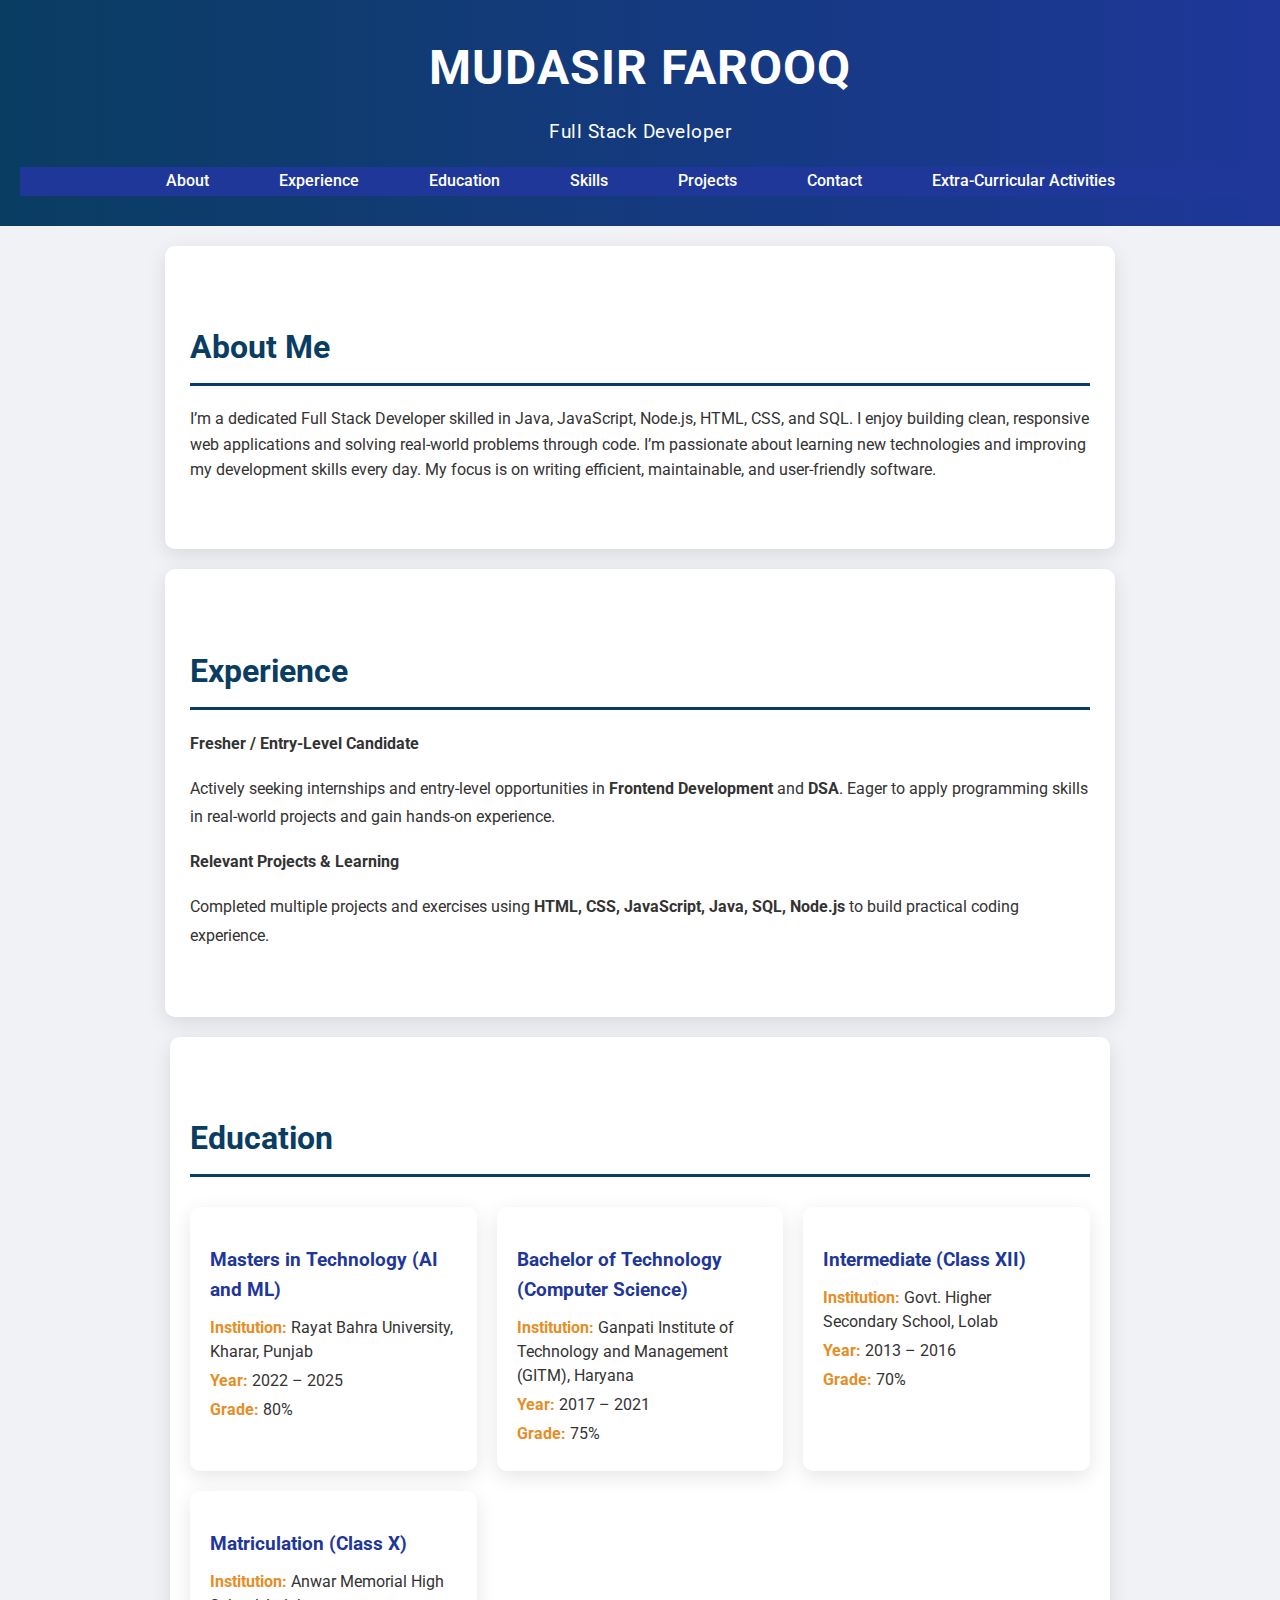
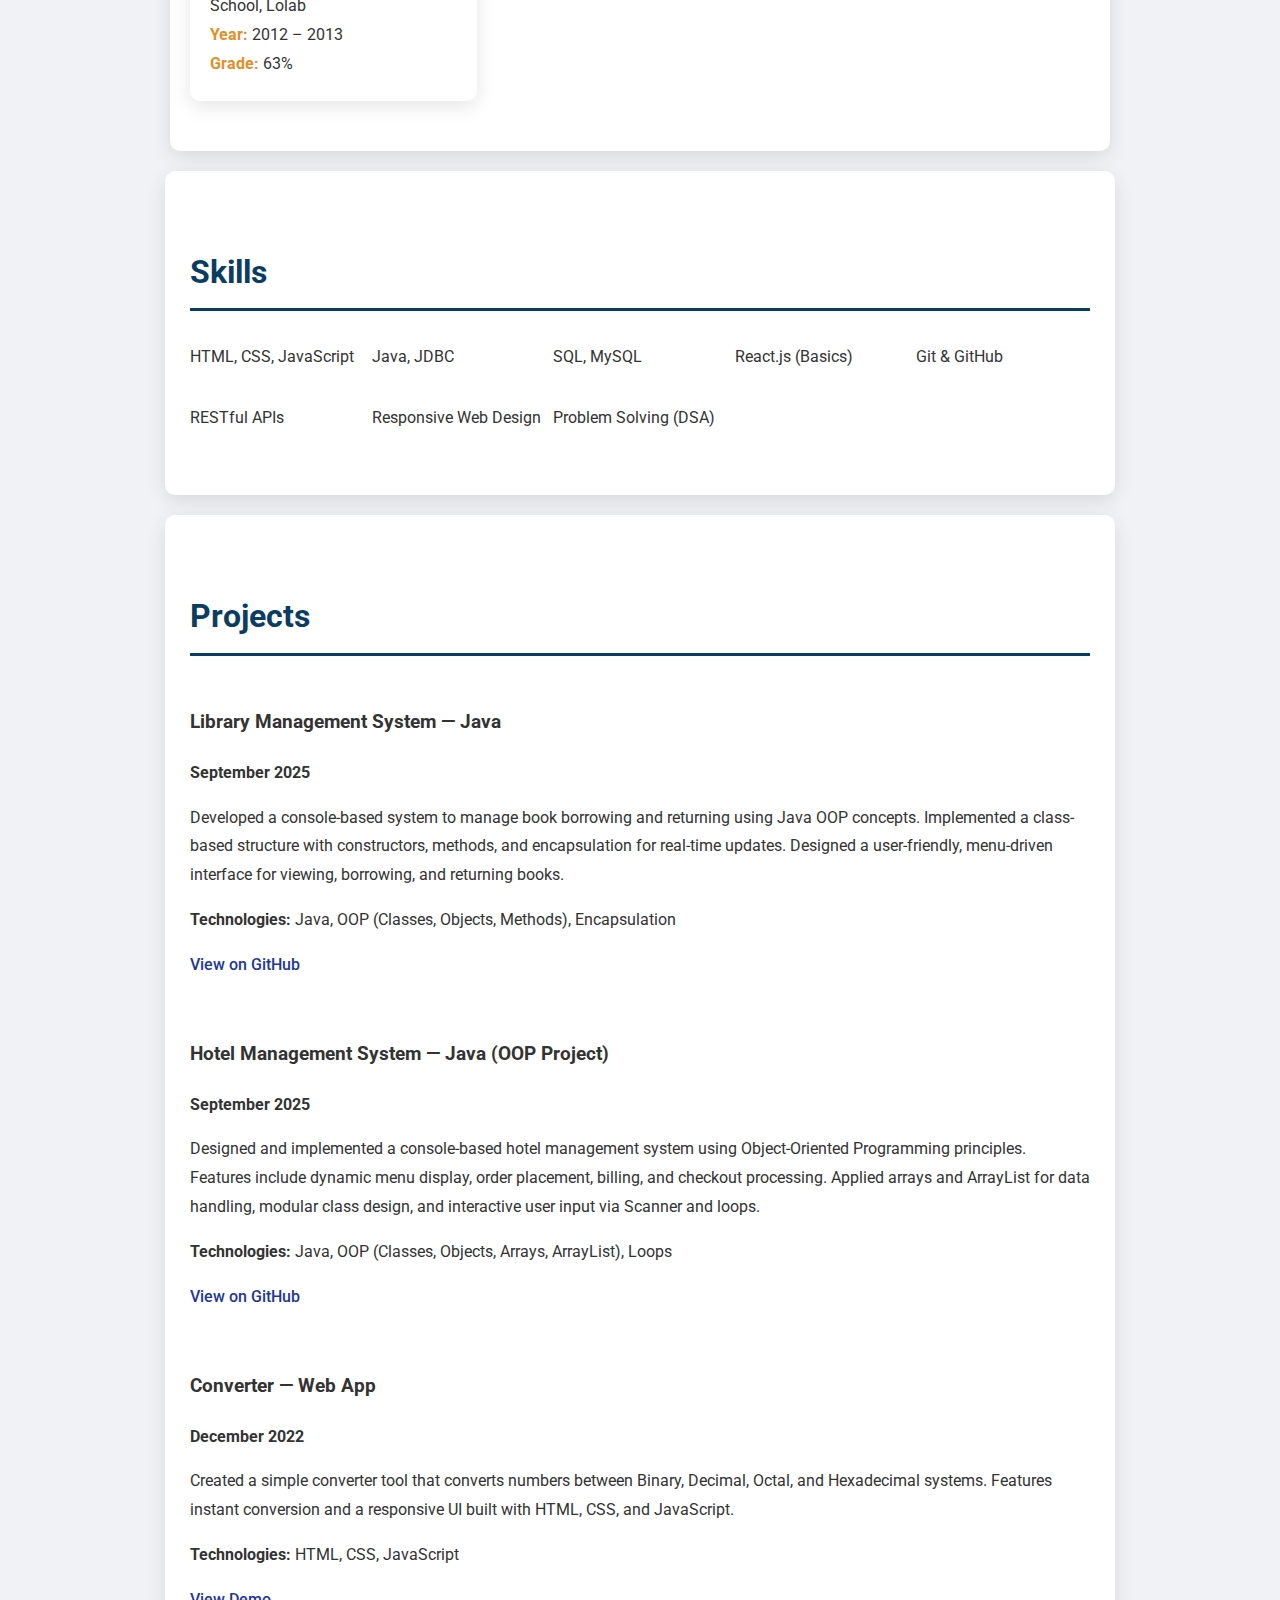
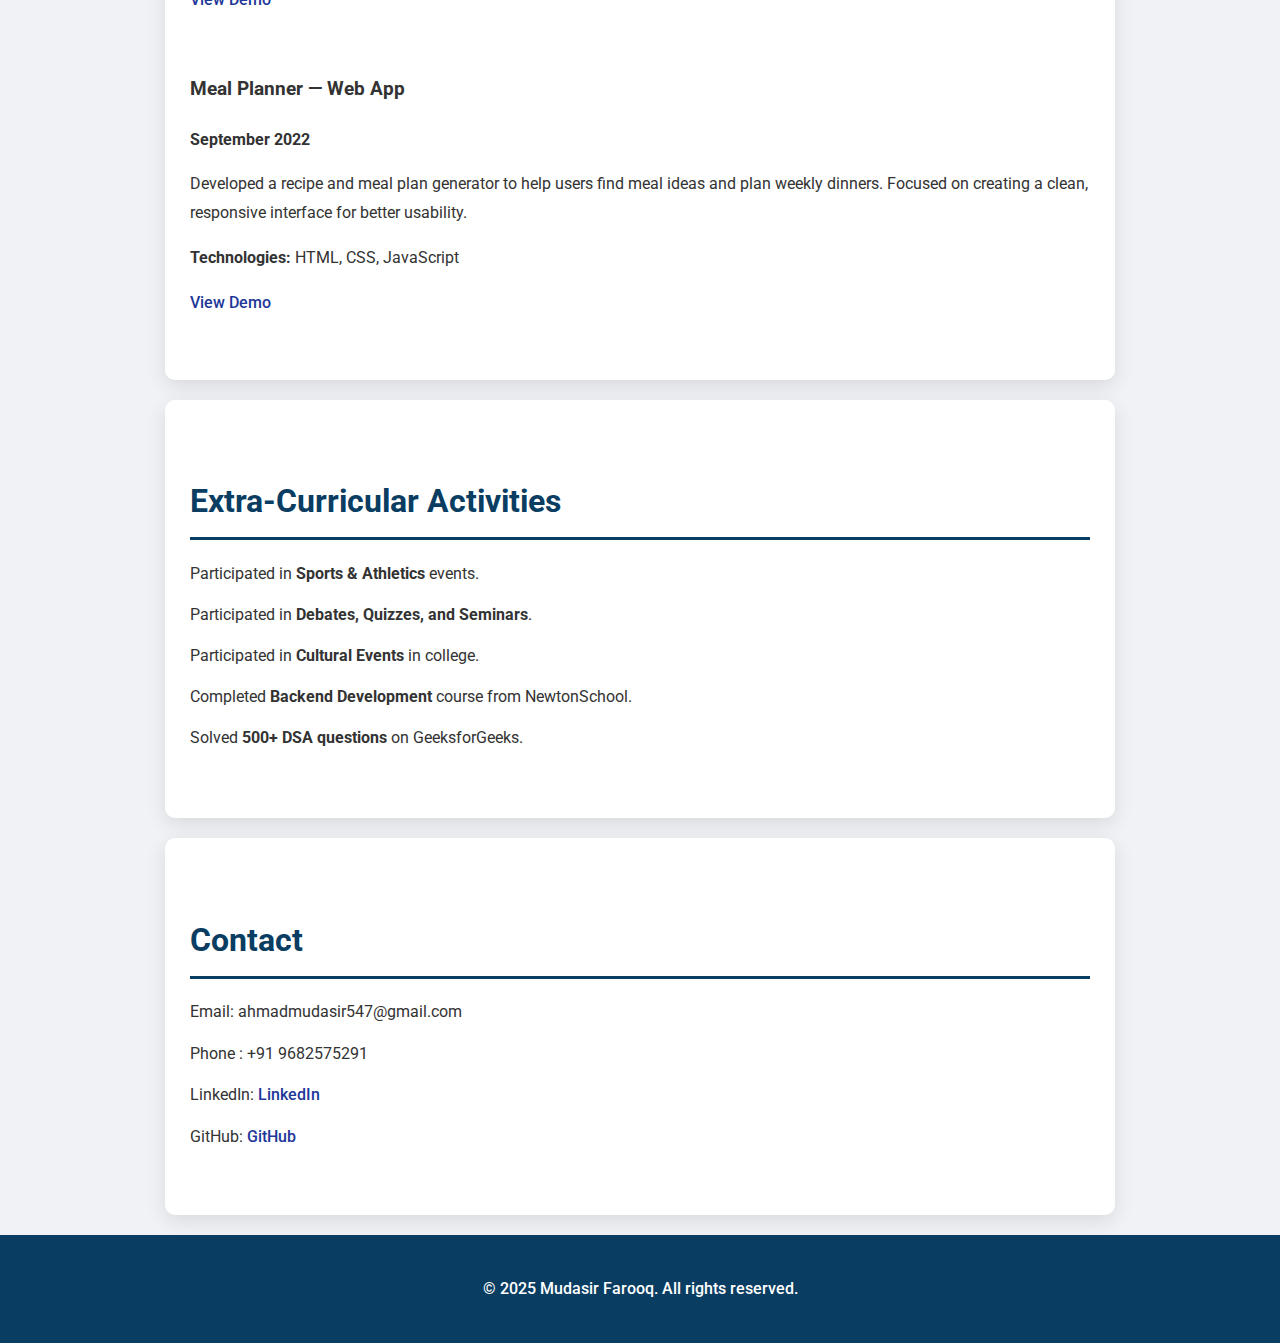
<file: index.html>
<!DOCTYPE html>
              <html lang="en">
              <head>
                  <meta charset="UTF-8">
                  <meta name="viewport" content="width=device-width, initial-scale=1.0">
                  <title>Full Stack Developer Portfolio</title>
                  <link rel="stylesheet" href="index.css">
                  <link href="https://fonts.googleapis.com/css2?family=Roboto:wght@400;700&display=swap" rel="stylesheet">
              </head>
              <body>
                  <header>
                      <div class="header-content">
                          <h1>MUDASIR FAROOQ</h1>
                          <p>Full Stack Developer</p>
                      </div>
                      <nav>
                          <ul>
                              <li><a href="#about">About</a></li>
                              <li><a href="#experience">Experience</a></li>
                              <li><a href="#education">Education</a></li>
                              <li><a href="#skills">Skills</a></li>
                              <li><a href="#projects">Projects</a></li>
                              <li><a href="#contact">Contact</a></li>
                              <li><a href="#activity">Extra-Curricular Activities</a></li>
                          </ul>
                      </nav>
                  </header>

                  <section id="about">
                      <h2>About Me</h2>
                      <p>
                          I’m a dedicated Full Stack Developer skilled in Java, JavaScript, Node.js, HTML, CSS, and SQL. I enjoy building clean, responsive web applications and solving real-world problems through code. I’m passionate about learning new technologies and improving my development skills every day. My focus is on writing efficient, maintainable, and user-friendly software.
                      </p>
                  </section>

                  <section id="experience">
                      <h2>Experience</h2>
                      <ul>
                          <li>
                              <strong>Fresher / Entry-Level Candidate</strong>
                              <p>Actively seeking internships and entry-level opportunities in <strong>Frontend Development</strong> and <strong>DSA</strong>. Eager to apply programming skills in real-world projects and gain hands-on experience.</p>
                          </li>
                          <li>
                              <strong>Relevant Projects & Learning</strong>
                              <p>Completed multiple projects and exercises using <strong>HTML, CSS, JavaScript, Java, SQL, Node.js</strong> to build practical coding experience.</p>
                          </li>
                      </ul>
                  </section>

                      <section id="education">
                <h2>Education</h2>
                <div class="education-container">
                    <div class="education-card">
                        <h3>Masters in Technology (AI and ML)</h3>
                        <p><strong>Institution:</strong> Rayat Bahra University, Kharar, Punjab</p>
                        <p><strong>Year:</strong> 2022 – 2025</p>
                        <p><strong>Grade:</strong> 80%</p>
                    </div>
                    <div class="education-card">
                        <h3>Bachelor of Technology (Computer Science)</h3>
                        <p><strong>Institution:</strong> Ganpati Institute of Technology and Management (GITM), Haryana</p>
                        <p><strong>Year:</strong> 2017 – 2021</p>
                        <p><strong>Grade:</strong> 75%</p>
                    </div>
                    <div class="education-card">
                        <h3>Intermediate (Class XII)</h3>
                        <p><strong>Institution:</strong> Govt. Higher Secondary School, Lolab</p>
                        <p><strong>Year:</strong> 2013 – 2016</p>
                        <p><strong>Grade:</strong> 70%</p>
                    </div>
                    <div class="education-card">
                        <h3>Matriculation (Class X)</h3>
                        <p><strong>Institution:</strong> Anwar Memorial High School, Lolab</p>
                        <p><strong>Year:</strong> 2012 – 2013</p>
                        <p><strong>Grade:</strong> 63%</p>
                    </div>
                </div>
          </section>

                  

                  <section id="skills">
                      <h2>Skills</h2>
                      <ul style="list-style:none; padding:0; margin:0; display:grid; grid-template-columns:repeat(auto-fit, minmax(160px,1fr)); gap:8px;">
                          <li>HTML, CSS, JavaScript</li>
                          <li>Java, JDBC</li>
                          <li>SQL, MySQL</li>
                          <li>React.js (Basics)</li>
                          <li>Git & GitHub</li>
                          <li>RESTful APIs</li>
                          <li>Responsive Web Design</li>
                          <li>Problem Solving (DSA)</li>
                      </ul>
                  </section>

                  <section id="projects">
                      <h2>Projects</h2>
                      <ul style="list-style:none; padding:0; margin:0; display:flex; flex-direction:column; gap:16px;">
                          <li>
                              <h3>Library Management System — Java</h3>
                              <p><strong>September 2025</strong></p>
                              <p>Developed a console-based system to manage book borrowing and returning using Java OOP concepts. Implemented a class-based structure with constructors, methods, and encapsulation for real-time updates. Designed a user-friendly, menu-driven interface for viewing, borrowing, and returning books.</p>
                              <p><strong>Technologies:</strong> Java, OOP (Classes, Objects, Methods), Encapsulation</p>
                              <a href="https://github.com/ahMudasir/AccioJobJava_Project/blob/master/src/StudentLibraray.java" target="_blank">View on GitHub</a>
                          </li>
                          <li>
                              <h3>Hotel Management System — Java (OOP Project)</h3>
                              <p><strong>September 2025</strong></p>
                              <p>Designed and implemented a console-based hotel management system using Object-Oriented Programming principles. Features include dynamic menu display, order placement, billing, and checkout processing. Applied arrays and ArrayList for data handling, modular class design, and interactive user input via Scanner and loops.</p>
                              <p><strong>Technologies:</strong> Java, OOP (Classes, Objects, Arrays, ArrayList), Loops</p>
                              <a href="https://github.com/ahMudasir/VSCODEPRACTICE/blob/main/bin/JavaProject/HotelManagementPractice.java" target="_blank">View on GitHub</a>
                          </li>
                          <li>
                              <h3>Converter — Web App</h3>
                              <p><strong>December 2022</strong></p>
                              <p>Created a simple converter tool that converts numbers between Binary, Decimal, Octal, and Hexadecimal systems. Features instant conversion and a responsive UI built with HTML, CSS, and JavaScript.</p>
                              <p><strong>Technologies:</strong> HTML, CSS, JavaScript</p>
                              <a href="https://fabulous-semolina-4ac6fb.netlify.app/" target="_blank">View Demo</a>
                          </li>
                          <li>
                              <h3>Meal Planner — Web App</h3>
                              <p><strong>September 2022</strong></p>
                              <p>Developed a recipe and meal plan generator to help users find meal ideas and plan weekly dinners. Focused on creating a clean, responsive interface for better usability.</p>
                              <p><strong>Technologies:</strong> HTML, CSS, JavaScript</p>
                              <a href="https://magenta-speculoos-1cc981.netlify.app/" target="_blank">View Demo</a>
                          </li>
                      </ul>
                  </section>

                  <section id="activity">
                <h2>Extra-Curricular Activities</h2>
                <ul>
                    <li>Participated in <strong>Sports & Athletics</strong> events.</li>
                    <li>Participated in <strong>Debates, Quizzes, and Seminars</strong>.</li>
                    <li>Participated in <strong>Cultural Events</strong> in college.</li>
                    <li>Completed <strong>Backend Development</strong> course from NewtonSchool.</li>
                    <li>Solved <strong>500+ DSA questions</strong> on GeeksforGeeks.</li>
                </ul>
            </section>


                  <section id="contact">
                      <h2>Contact</h2>
                      <p>Email: ahmadmudasir547@gmail.com</p>
                      <p>Phone : +91 9682575291</p>
                      <p>LinkedIn: <a href="https://www.linkedin.com/in/mudasir-farooq-7b692923a/">LinkedIn</a></p>
                      <p>GitHub: <a href="https://github.com/ahMudasir">GitHub</a></p>
                  </section>

                  <footer>
                      <p>&copy; 2025 Mudasir Farooq. All rights reserved.</p>
                  </footer>

                  <script src="index.js"></script>
              </body>
              </html>
</file>
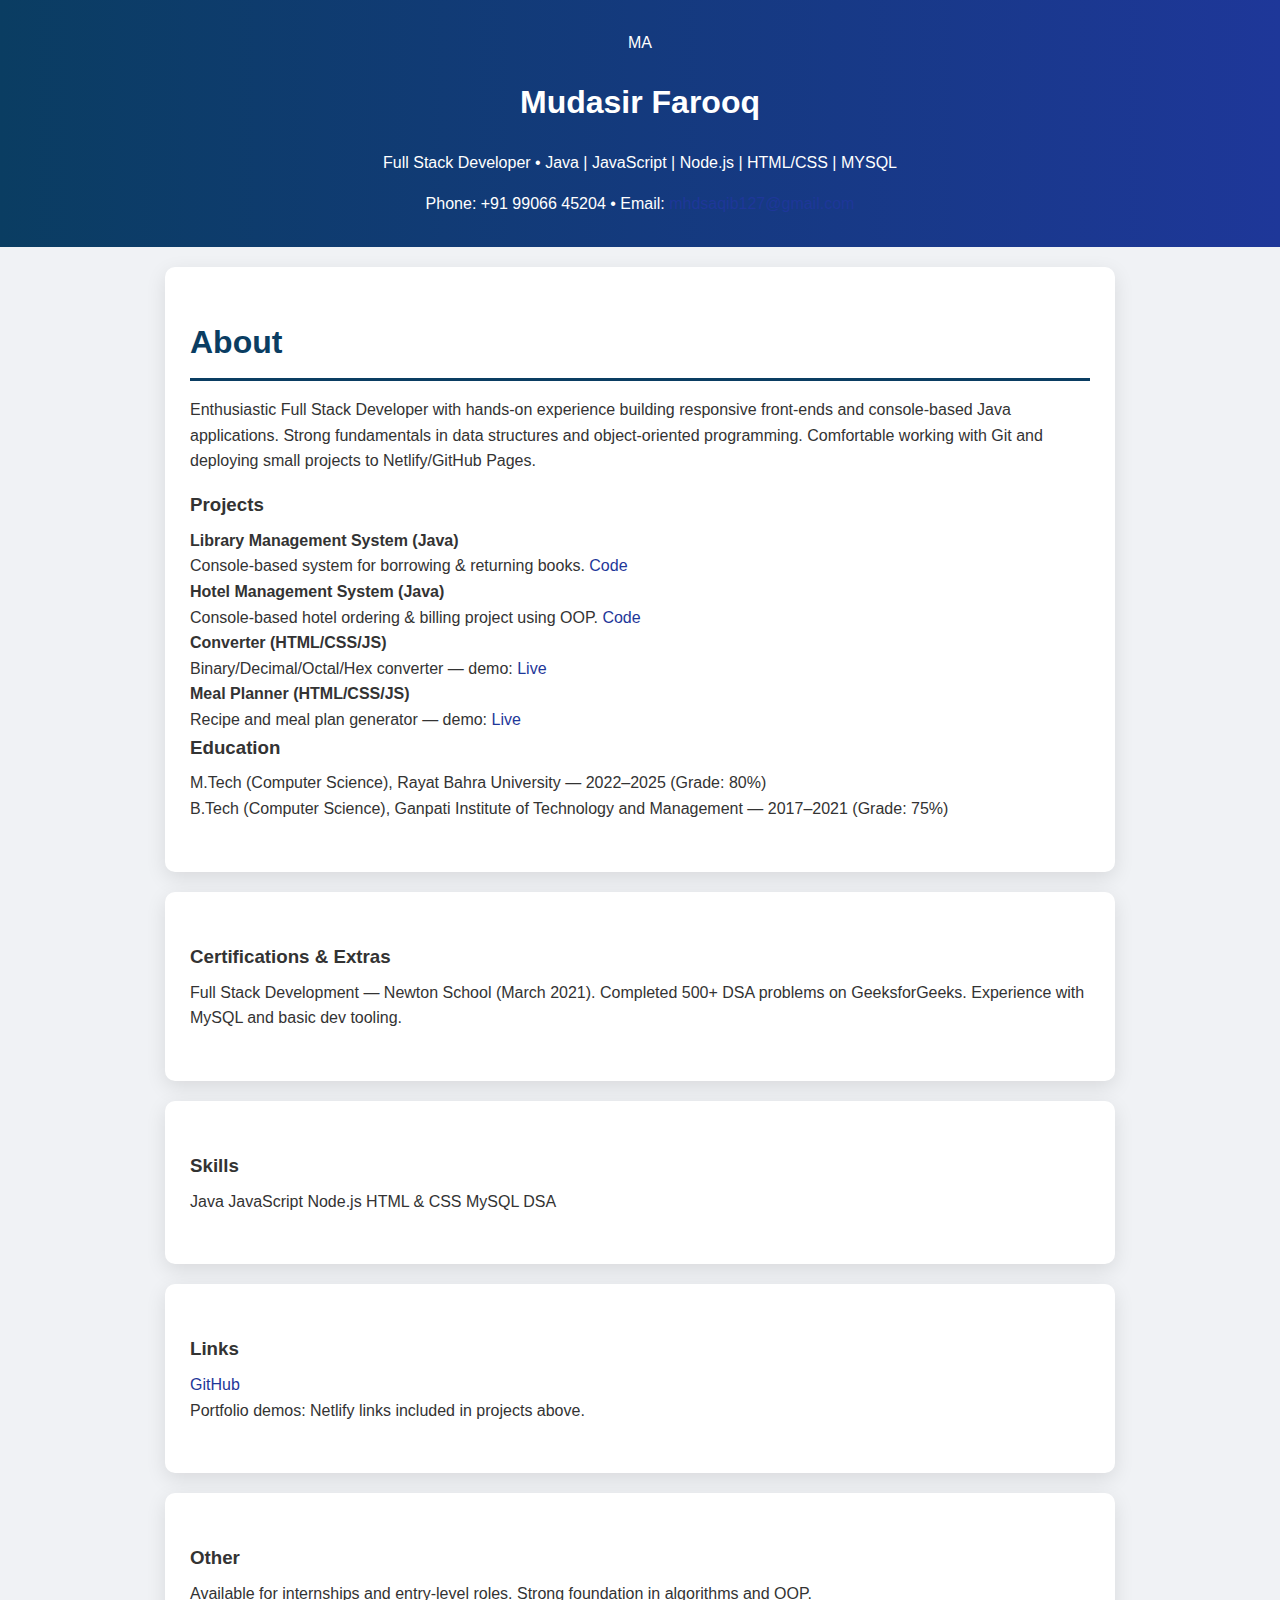
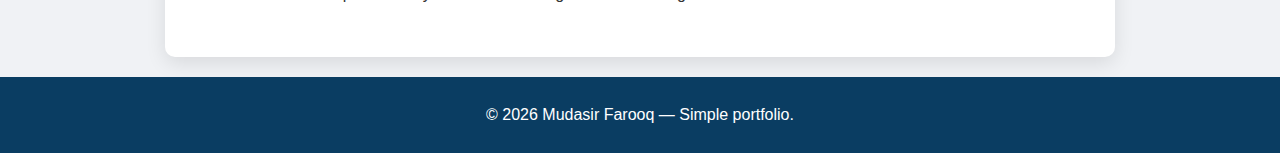
<file: Resume.html>
<!DOCTYPE html>
<html lang="en">
<head>
    <meta charset="UTF-8">
    <meta name="viewport" content="width=device-width, initial-scale=1.0">
    <title>Document</title>
    <link rel="stylesheet" href="Resume.css">
</head>
<body>
    <!--
Simple single-file portfolio for Mudasir Ahmad.
Save as index.html and open in a browser. Minimal, clean, print-friendly.
-->

<!doctype html>
<html lang="en">
<head>
  <meta charset="utf-8">
  <meta name="viewport" content="width=device-width,initial-scale=1">
  <title>Mudasir Farooq — Portfolio</title>
</head>
<body>
  <div class="wrap">
    <header class="header">
      <div class="photo">MA</div>
      <div>
        <h1>Mudasir Farooq</h1>
        <p class="lead">Full Stack Developer • Java | JavaScript | Node.js | HTML/CSS | MYSQL</p>
        <div class="small">Phone: +91 99066 45204 • Email: <a class="link" href="mailto:mhdsaqib127@gmail.com">mhdsaqib127@gmail.com</a></div>
      </div>
    </header>

    <div class="grid">
      <main>
        <section class="card section">
          <h2 style="margin:0 0 8px">About</h2>
          <p class="small">Enthusiastic Full Stack Developer with hands-on experience building responsive front-ends and console-based Java applications. Strong fundamentals in data structures and object-oriented programming. Comfortable working with Git and deploying small projects to Netlify/GitHub Pages.</p>

          <div class="section">
            <h3 style="margin:0 0 8px">Projects</h3>
            <div class="project">
              <strong>Library Management System (Java)</strong>
              <div class="small">Console-based system for borrowing & returning books. <a class="link" href="https://github.com/ahMudasir/AccioJobJava_Project/blob/master/src/StudentLibraray.java" target="_blank">Code</a></div>
            </div>

            <div class="project">
              <strong>Hotel Management System (Java)</strong>
              <div class="small">Console-based hotel ordering & billing project using OOP. <a class="link" href="https://github.com/ahMudasir/VSCODEPRACTICE/blob/main/bin/JavaProject/HotelManagementPractice.java" target="_blank">Code</a></div>
            </div>

            <div class="project">
              <strong>Converter (HTML/CSS/JS)</strong>
              <div class="small">Binary/Decimal/Octal/Hex converter — demo: <a class="link" href="https://fabulous-semolina-4ac6fb.netlify.app/" target="_blank">Live</a></div>
            </div>

            <div class="project">
              <strong>Meal Planner (HTML/CSS/JS)</strong>
              <div class="small">Recipe and meal plan generator — demo: <a class="link" href="https://magenta-speculoos-1cc981.netlify.app/" target="_blank">Live</a></div>
            </div>

          </div>

          <div class="section">
            <h3 style="margin:0 0 8px">Education</h3>
            <div class="small">M.Tech (Computer Science), Rayat Bahra University — 2022–2025 (Grade: 80%)</div>
            <div class="small">B.Tech (Computer Science), Ganpati Institute of Technology and Management — 2017–2021 (Grade: 75%)</div>
          </div>

        </section>

        <section class="card section">
          <h3 style="margin:0 0 8px">Certifications & Extras</h3>
          <div class="small">Full Stack Development — Newton School (March 2021). Completed 500+ DSA problems on GeeksforGeeks. Experience with MySQL and basic dev tooling.</div>
        </section>
      </main>

      <aside>
        <section class="card">
          <h3 style="margin:0 0 8px">Skills</h3>
          <div class="chips">
            <span class="chip">Java</span>
            <span class="chip">JavaScript</span>
            <span class="chip">Node.js</span>
            <span class="chip">HTML & CSS</span>
            <span class="chip">MySQL</span>
            <span class="chip">DSA</span>
          </div>
        </section>

        <section class="card section">
          <h3 style="margin:0 0 8px">Links</h3>
          <div class="small"><a class="link" href="https://github.com/ahMudasir" target="_blank">GitHub</a></div>
          <div class="small">Portfolio demos: Netlify links included in projects above.</div>
        </section>

        <section class="card section">
          <h3 style="margin:0 0 8px">Other</h3>
          <div class="small">Available for internships and entry-level roles. Strong foundation in algorithms and OOP.</div>
        </section>
      </aside>
    </div>

    <footer>
      <div class="small">© <span id="yr"></span> Mudasir Farooq — Simple portfolio. <span style="color:var(--muted)"></span></div>
    </footer>
  </div>

  <script>document.getElementById('yr').textContent = new Date().getFullYear()</script>
</body>
</html>
</body>
</html>
</file>
<file: index.css>
/* Base styles */
        body {
            font-family: 'Roboto', sans-serif;
            margin: 0;
            padding: 0;
            line-height: 1.6;
            color: #333;
            background-color: #f0f2f5; /* Soft light background */
        }

        /* Header */
        header {
            background: linear-gradient(90deg, #0a3d62, #1e3799); /* Gradient for a modern look */
            color: white;
            padding: 30px 20px;
            text-align: center;
        }

        .header-content h1 {
            font-size: 3em;
            margin: 0;
            letter-spacing: 1px;
        }

        .header-content p {
            font-size: 1.2em;
            margin-top: 10px;
            letter-spacing: 0.5px;
        }

        /* Navigation */
        nav ul {
            list-style: none;
            padding: 0;
            display: flex;
            justify-content: center;
            background-color: #1e3799;
            margin: 0;
        }

        nav ul li {
            margin: 0 15px;
        }

        nav ul li a {
            color: white;
            text-decoration: none;
            padding: 12px 20px;
            border-radius: 5px;
            transition: all 0.3s ease;
            font-weight: 500;
        }

        nav ul li a:hover {
            background-color: #e58e26; /* Attractive orange hover */
            color: white;
            transform: scale(1.1);
        }

        /* Sections */
        section {
            padding: 50px 25px;
            margin: 20px auto;
            max-width: 900px;
            background-color: #fff;
            border-radius: 10px;
            box-shadow: 0 6px 20px rgba(0, 0, 0, 0.1);
            transition: transform 0.3s ease, box-shadow 0.3s ease;
        }

        section:hover {
            transform: translateY(-5px);
            box-shadow: 0 10px 25px rgba(0, 0, 0, 0.15);
        }

        section h2 {
            color: #0a3d62;
            border-bottom: 3px solid #0a3d62;
            padding-bottom: 10px;
            margin-bottom: 20px;
            font-size: 2em;
        }

        /* Lists */
        ul {
            list-style: none;
            padding: 0;
        }

        ul li {
            margin: 12px 0;
            line-height: 1.8;
        }

        /* Links */
        a {
            color: #1e3799;
            text-decoration: none;
            font-weight: 500;
            transition: color 0.3s ease;
        }

        a:hover {
            color: #e58e26; /* Hover color matches nav hover */
            text-decoration: underline;
        }

        /* Footer */
        footer {
            text-align: center;
            padding: 25px 10px;
            background-color: #0a3d62;
            color: white;
            font-weight: 500;
        }

        /* Skills / Projects / Cards */
        .skills li, .projects li {
            background-color: #f1f5f9;
            padding: 10px 15px;
            border-radius: 5px;
            box-shadow: 0 3px 8px rgba(0, 0, 0, 0.05);
            transition: transform 0.3s ease, box-shadow 0.3s ease;
        }

        .skills li:hover, .projects li:hover {
            transform: translateY(-3px);
            box-shadow: 0 8px 20px rgba(0, 0, 0, 0.12);
        }
        #education {
            padding: 50px 20px;
            max-width: 900px;
            margin: 20px auto;
        }

        #education h2 {
            color: #0a3d62;
            border-bottom: 3px solid #0a3d62;
            padding-bottom: 10px;
            margin-bottom: 30px;
            font-size: 2em;
        }

        .education-container {
            display: grid;
            grid-template-columns: repeat(auto-fit, minmax(250px, 1fr));
            gap: 20px;
        }

        .education-card {
            background-color: #fff;
            padding: 20px;
            border-radius: 10px;
            box-shadow: 0 6px 20px rgba(0,0,0,0.1);
            transition: transform 0.3s ease, box-shadow 0.3s ease;
        }

        .education-card:hover {
            transform: translateY(-5px);
            box-shadow: 0 10px 25px rgba(0,0,0,0.15);
        }

        .education-card h3 {
            color: #1e3799;
            margin-bottom: 10px;
        }

        .education-card p {
            margin: 5px 0;
            line-height: 1.5;
        }

        .education-card strong {
            color: #e58e26; /* Accent color for labels */
        }


        /* Responsive */
        @media (max-width: 768px) {
            nav ul {
                flex-direction: column;
                align-items: center;
            }

            nav ul li {
                margin: 10px 0;
            }
        }
</file>
<file: Resume.css>
/* Base styles */
        body {
            font-family: 'Roboto', sans-serif;
            margin: 0;
            padding: 0;
            line-height: 1.6;
            color: #333;
            background-color: #f0f2f5; /* Soft light background */
        }

        /* Header */
        header {
            background: linear-gradient(90deg, #0a3d62, #1e3799); /* Gradient for a modern look */
            color: white;
            padding: 30px 20px;
            text-align: center;
        }

        .header-content h1 {
            font-size: 3em;
            margin: 0;
            letter-spacing: 1px;
        }

        .header-content p {
            font-size: 1.2em;
            margin-top: 10px;
            letter-spacing: 0.5px;
        }

        /* Navigation */
        nav ul {
            list-style: none;
            padding: 0;
            display: flex;
            justify-content: center;
            background-color: #1e3799;
            margin: 0;
        }

        nav ul li {
            margin: 0 15px;
        }

        nav ul li a {
            color: white;
            text-decoration: none;
            padding: 12px 20px;
            border-radius: 5px;
            transition: all 0.3s ease;
            font-weight: 500;
        }

        nav ul li a:hover {
            background-color: #e58e26; /* Attractive orange hover */
            color: white;
            transform: scale(1.1);
        }

        /* Sections */
        section {
            padding: 50px 25px;
            margin: 20px auto;
            max-width: 900px;
            background-color: #fff;
            border-radius: 10px;
            box-shadow: 0 6px 20px rgba(0, 0, 0, 0.1);
            transition: transform 0.3s ease, box-shadow 0.3s ease;
        }

        section:hover {
            transform: translateY(-5px);
            box-shadow: 0 10px 25px rgba(0, 0, 0, 0.15);
        }

        section h2 {
            color: #0a3d62;
            border-bottom: 3px solid #0a3d62;
            padding-bottom: 10px;
            margin-bottom: 20px;
            font-size: 2em;
        }

        /* Lists */
        ul {
            list-style: none;
            padding: 0;
        }

        ul li {
            margin: 12px 0;
            line-height: 1.8;
        }

        /* Links */
        a {
            color: #1e3799;
            text-decoration: none;
            font-weight: 500;
            transition: color 0.3s ease;
        }

        a:hover {
            color: #e58e26; /* Hover color matches nav hover */
            text-decoration: underline;
        }

        /* Footer */
        footer {
            text-align: center;
            padding: 25px 10px;
            background-color: #0a3d62;
            color: white;
            font-weight: 500;
        }

        /* Skills / Projects / Cards */
        .skills li, .projects li {
            background-color: #f1f5f9;
            padding: 10px 15px;
            border-radius: 5px;
            box-shadow: 0 3px 8px rgba(0, 0, 0, 0.05);
            transition: transform 0.3s ease, box-shadow 0.3s ease;
        }

        .skills li:hover, .projects li:hover {
            transform: translateY(-3px);
            box-shadow: 0 8px 20px rgba(0, 0, 0, 0.12);
        }
        #education {
            padding: 50px 20px;
            max-width: 900px;
            margin: 20px auto;
        }

        #education h2 {
            color: #0a3d62;
            border-bottom: 3px solid #0a3d62;
            padding-bottom: 10px;
            margin-bottom: 30px;
            font-size: 2em;
        }

        .education-container {
            display: grid;
            grid-template-columns: repeat(auto-fit, minmax(250px, 1fr));
            gap: 20px;
        }

        .education-card {
            background-color: #fff;
            padding: 20px;
            border-radius: 10px;
            box-shadow: 0 6px 20px rgba(0,0,0,0.1);
            transition: transform 0.3s ease, box-shadow 0.3s ease;
        }

        .education-card:hover {
            transform: translateY(-5px);
            box-shadow: 0 10px 25px rgba(0,0,0,0.15);
        }

        .education-card h3 {
            color: #1e3799;
            margin-bottom: 10px;
        }

        .education-card p {
            margin: 5px 0;
            line-height: 1.5;
        }

        .education-card strong {
            color: #e58e26; /* Accent color for labels */
        }


        /* Responsive */
        @media (max-width: 768px) {
            nav ul {
                flex-direction: column;
                align-items: center;
            }

            nav ul li {
                margin: 10px 0;
            }
        }
</file>
